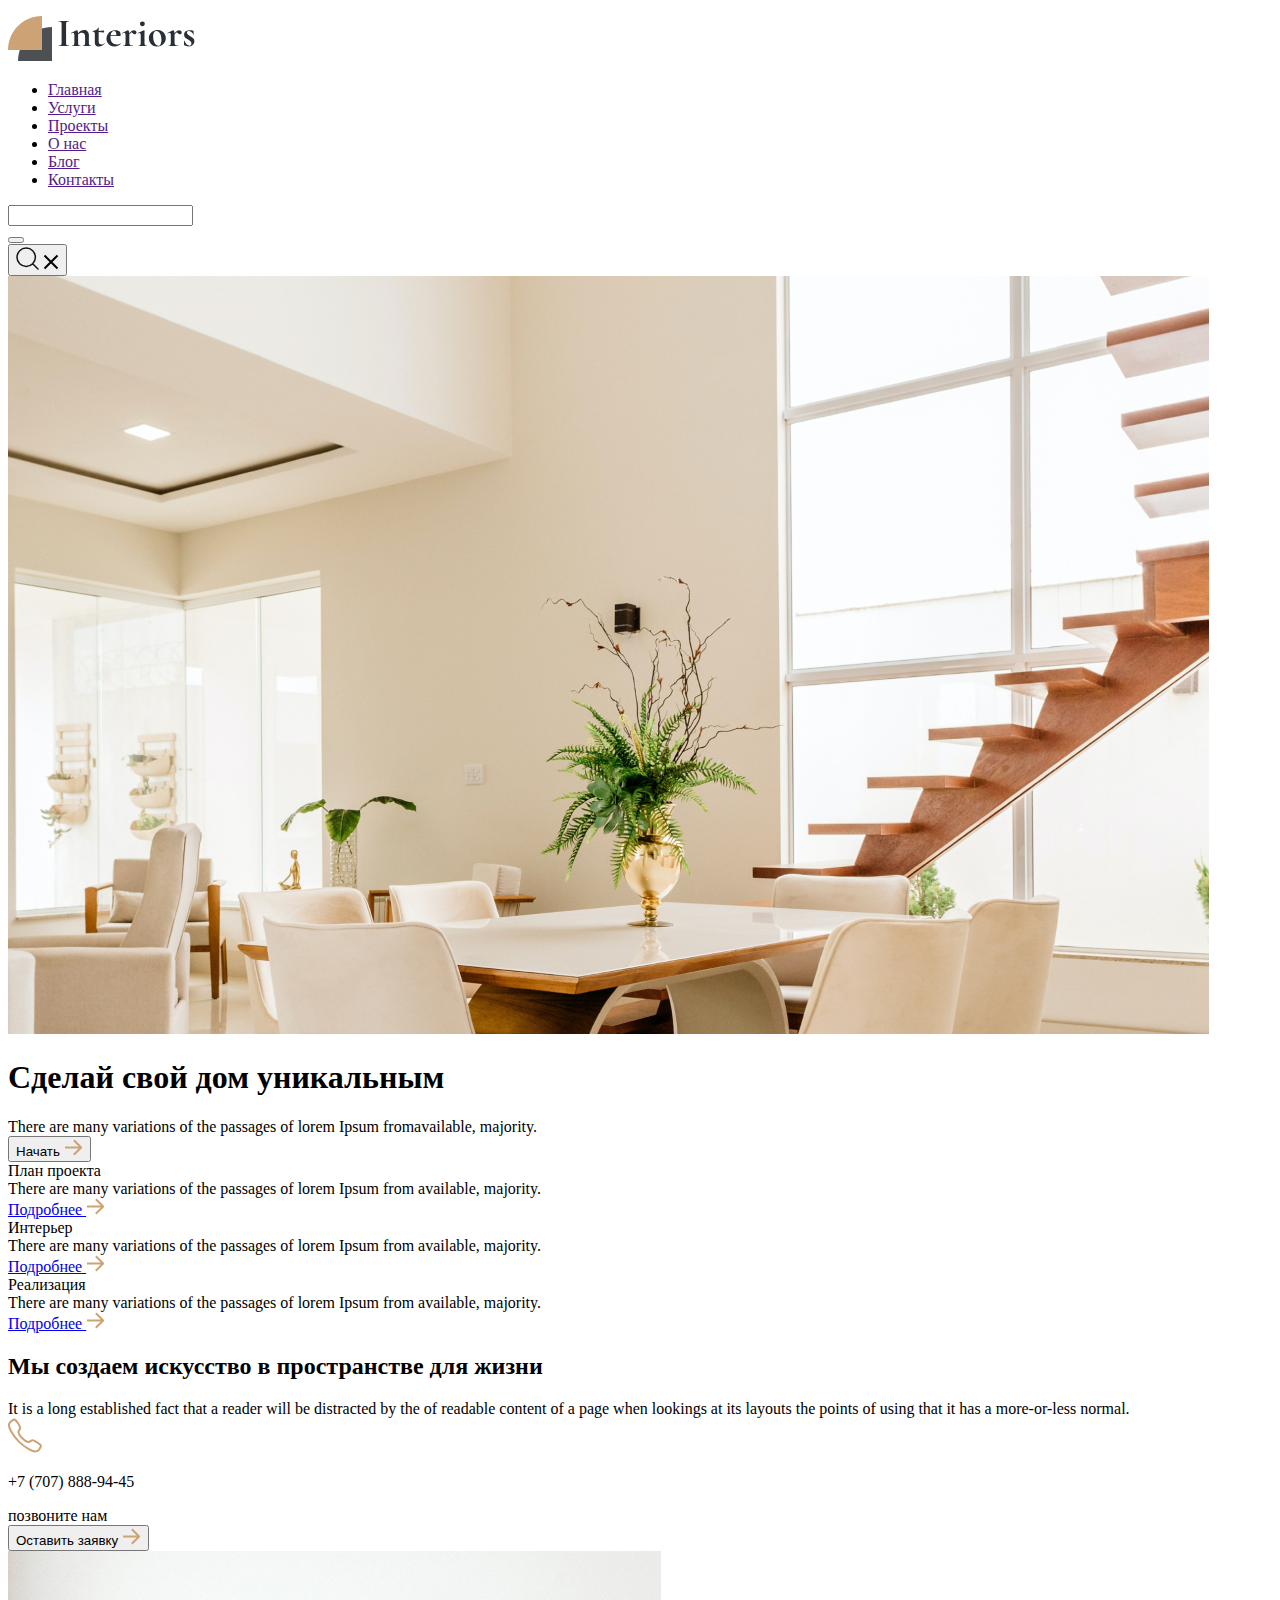
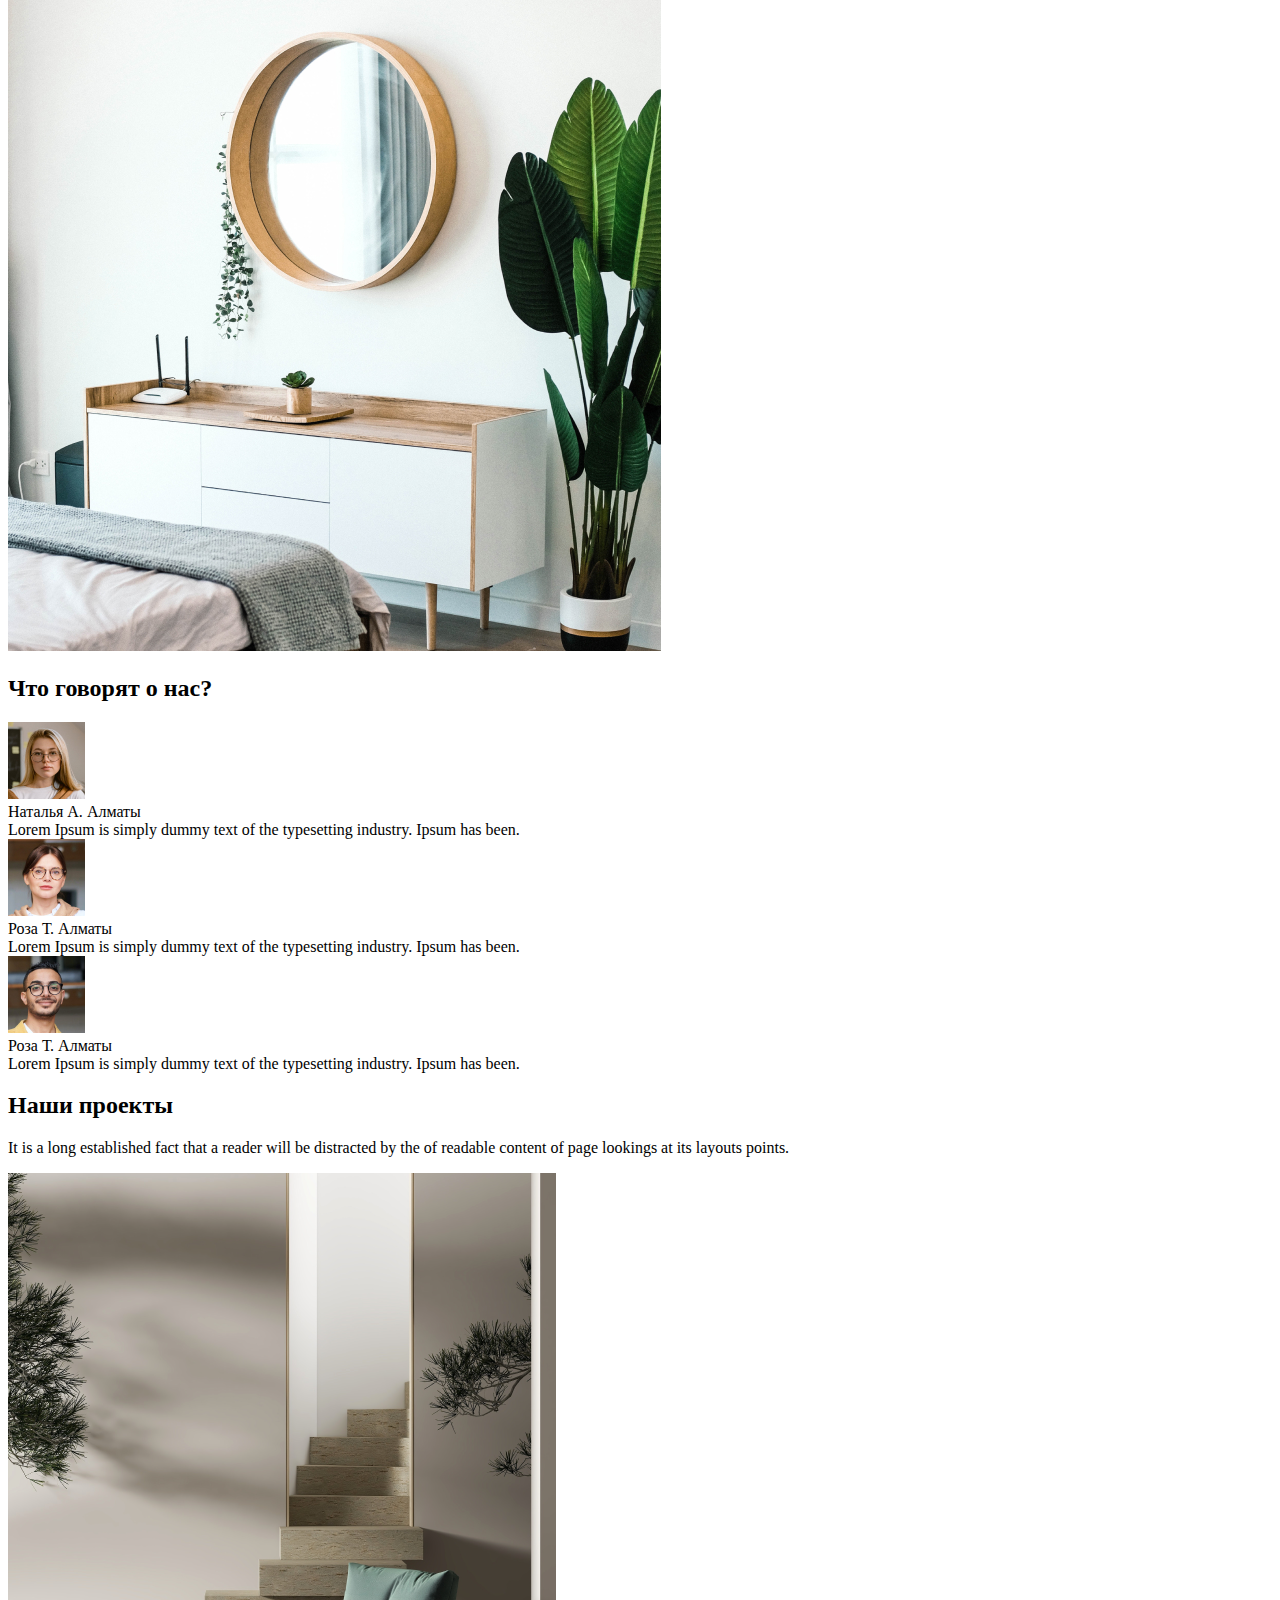
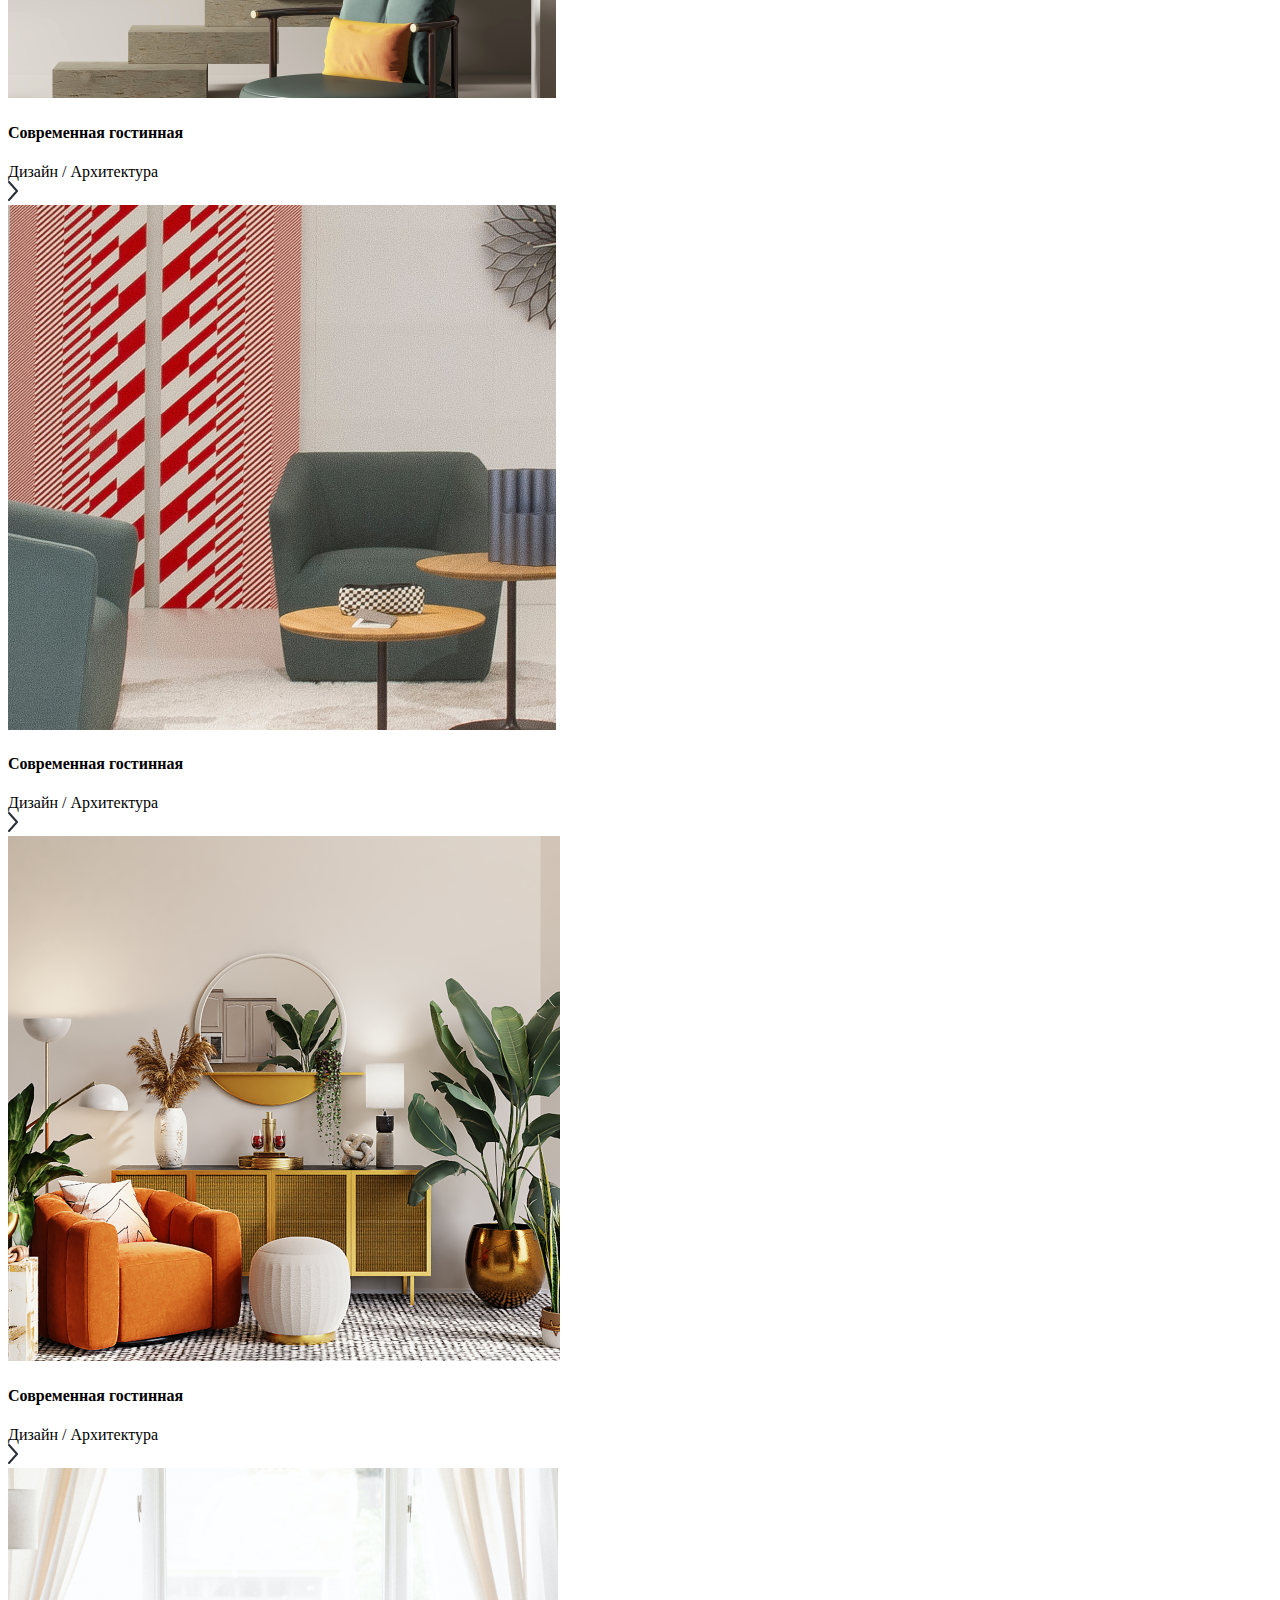
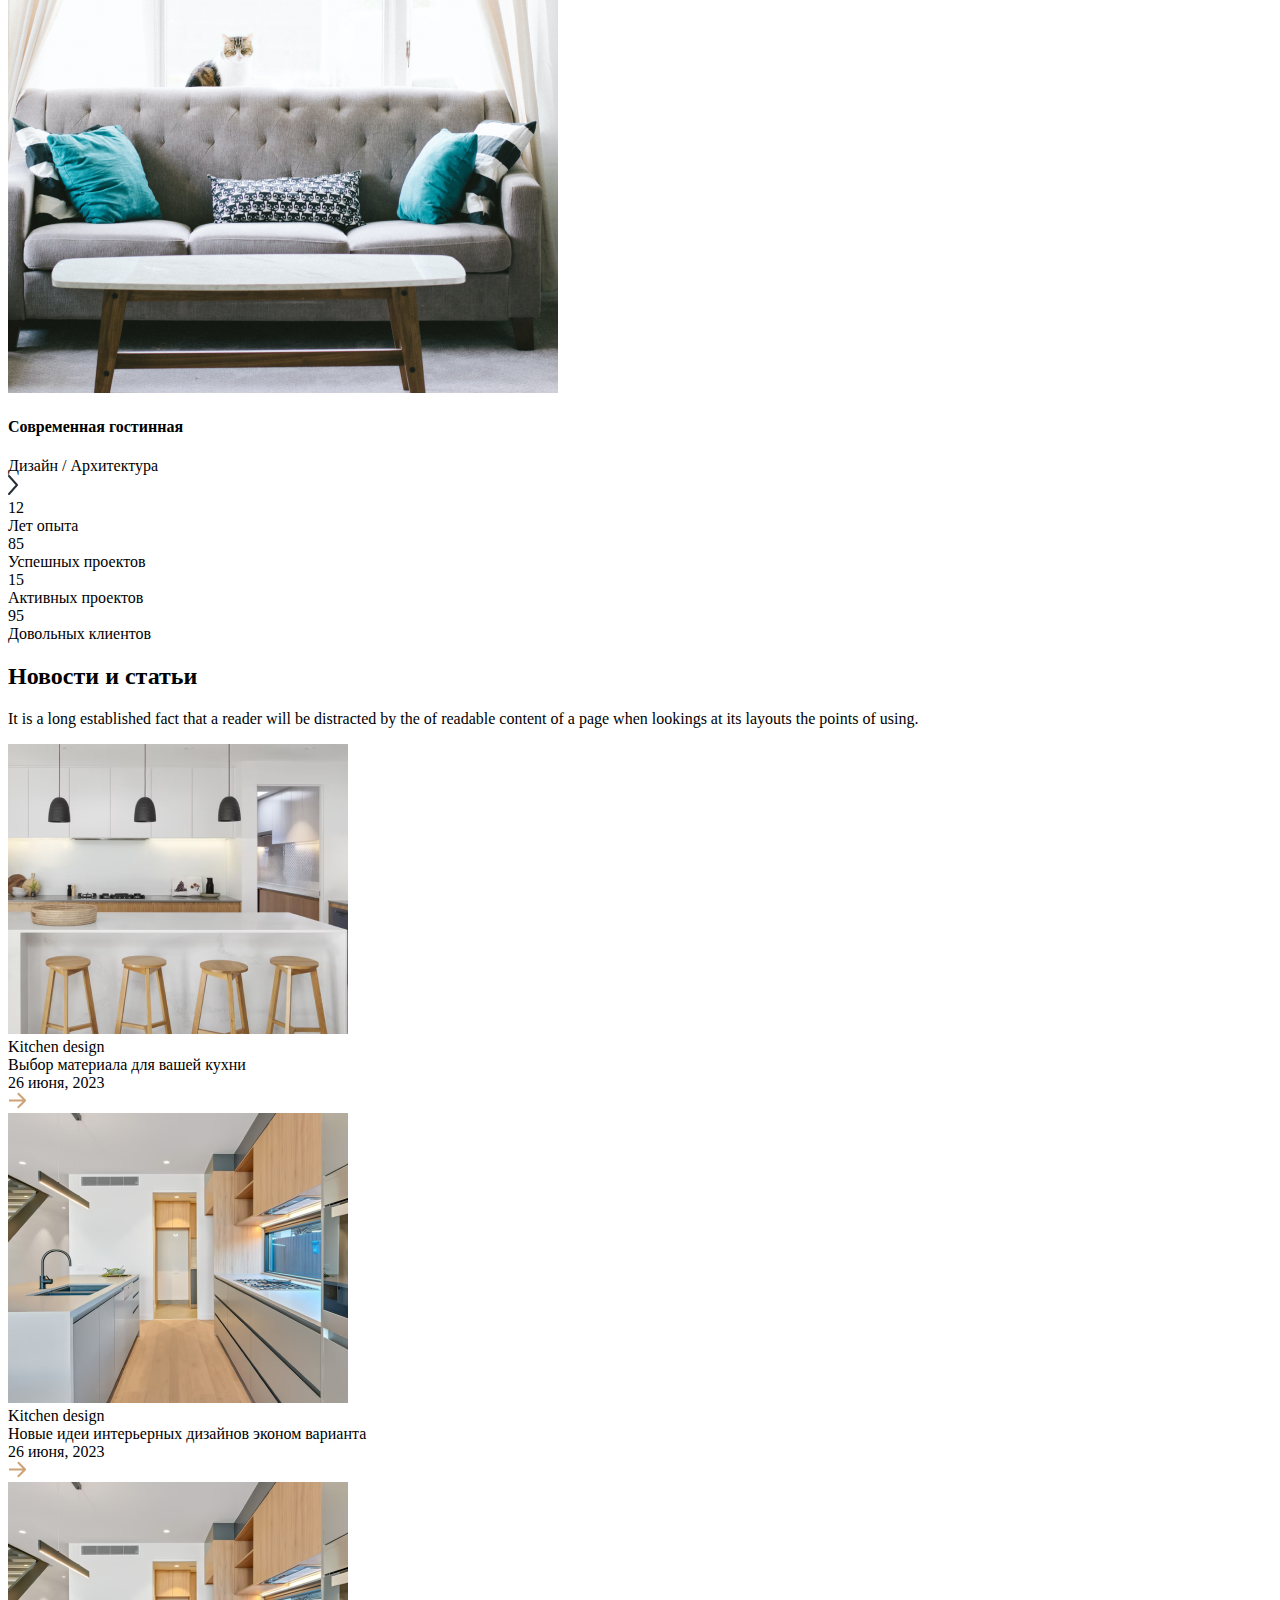
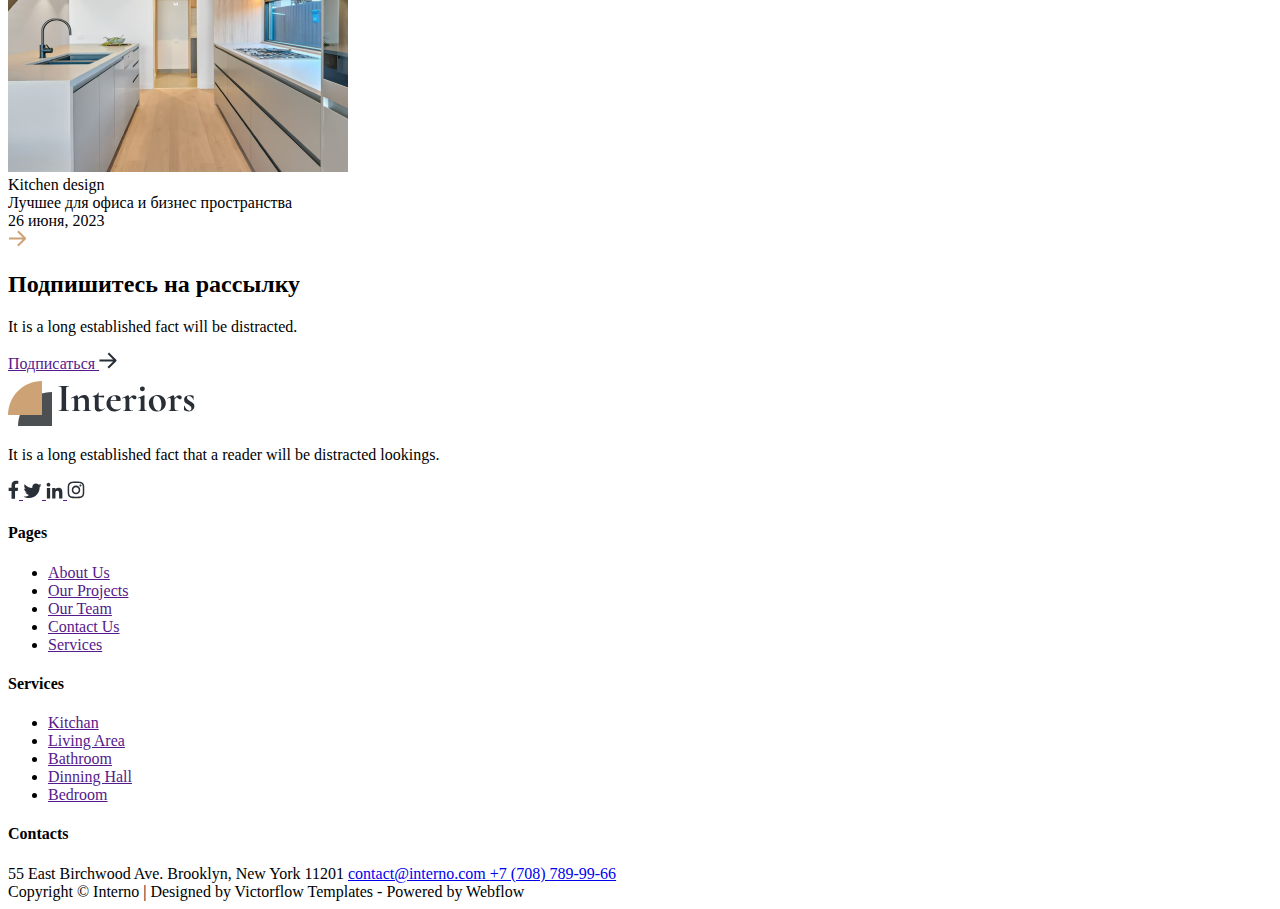
<file: src/index.html>
<!DOCTYPE html>
<html lang="en">
<head>
    <meta charset="UTF-8">
    <meta name="viewport" content="width=device-width, initial-scale=1.0">
    <link rel="preconnect" href="https://fonts.googleapis.com">
    <link rel="preconnect" href="https://fonts.gstatic.com" crossorigin>
    <link href="https://fonts.googleapis.com/css2?family=Cormorant+Garamond:wght@300;400;500;600;700&family=Jost:wght@100;200;300;400;500;600;700;800;900&display=swap" rel="stylesheet">
    <title>Document</title>
</head>
<body>
    <span class="line"></span><span class="line"></span><span class="line"></span><span class="line"></span>
    <header class="header ">
        <div class="container">
            <div class="row d-flex justify-content-between">
                <div class="header__logo col-md-3">
                    <img src="./assets/img/Logo.svg" alt="logo"/>
                </div>
                <div class="header__menu col-md-8">
                    <ul class="header__menu-list">
                        <li class="menu-item"><a href="">
                            Главная
                        </a></li>
                        <li class="menu-item"><a href="">
                            Услуги
                        </a></li>
                        <li class="menu-item"><a href="">
                            Проекты
                        </a></li>
                        <li class="menu-item"><a href="">
                            О нас 
                        </a></li>
                        <li class="menu-item"><a href="">
                            Блог
                        </a></li>
                        <li class="menu-item"><a href="">
                            Контакты
                        </a></li>
                    </ul>
                    <div class="header__search">
                        <form action="" class="header__search-form" style="width: 0px;">
                            <input type="text" class="header__search-field">
                            <button type="submit"></button>
                        </form>
                        <button class="header__search-btn js-show-search">
                            <img src="./assets/img/search.svg" alt="" class="icon icon-search _show">
                            <span class="icon icon-times _hide">
                                <svg width="16" height="16" viewBox="0 0 16 16" fill="none" xmlns="http://www.w3.org/2000/svg">
                                    <path d="M14.5 1.5L8 8M8 8L14.5 14.5M8 8L1.5 1.5M8 8L1.5 14.5" stroke="black" stroke-width="2"></path>
                                </svg>
                            </span>
                        </button>
                    </div>
                    
                </div>
                
            </div>
        </div>
    </header>
    <main class="main">
        <div class="hero">
            <div class="container">
                <div class="hero__wrapper">
                    <div class="hero__img">
                        <img src="./assets/img/Photo.png" alt="bg">
                    </div>
                    <div class="hero__info">
                        <h1 class="hero__title">
                            Сделай свой дом уникальным
                        </h1>
                        <div class="hero__descr">
                            There are many variations of the passages of
                                lorem Ipsum fromavailable, majority.
                        </div>
                        <button class="btn btn-main">
                            Начать 
                            <i>
                                <svg width="19" height="17" viewBox="0 0 19 17" fill="none" xmlns="http://www.w3.org/2000/svg">
                                    <path d="M2 8.43542L15.7232 8.29857M10.6182 1.91138L17.1412 8.43436L10.4868 15.0887" stroke="#CDA274" stroke-width="2" stroke-linecap="square" stroke-linejoin="round"/>
                                </svg>
                            </i>
                        </button>
                    </div>
                </div>
            </div>
        </div>
        <div class="advantages">
            <div class="container">
                <div class="advantages__wrapper">
                    <div class="advantages__item">
                        <div class="advantages__item-title">План проекта</div>
                        <div class="advantages__item-descr">
                            There are many variations of the passages of lorem Ipsum from available, majority.
                        </div>
                        <div class="advantages__item-link">
                            <a href="#">
                                Подробнее
                                <i>
                                    <svg width="19" height="17" viewBox="0 0 19 17" fill="none" xmlns="http://www.w3.org/2000/svg">
                                        <path d="M2 8.43542L15.7232 8.29857M10.6182 1.91138L17.1412 8.43436L10.4868 15.0887" stroke="#CDA274" stroke-width="2" stroke-linecap="square" stroke-linejoin="round"/>
                                    </svg>
                                </i>
                            </a>
                            
                        </div>
                    </div>
                    <div class="advantages__item">
                        <div class="advantages__item-title">
                            Интерьер
                        </div>
                        <div class="advantages__item-descr">
                            There are many variations of the passages of lorem Ipsum from available, majority.
                        </div>
                        <div class="advantages__item-link">
                            <a href="#">
                                Подробнее
                                <i>
                                    <svg width="19" height="17" viewBox="0 0 19 17" fill="none" xmlns="http://www.w3.org/2000/svg">
                                        <path d="M2 8.43542L15.7232 8.29857M10.6182 1.91138L17.1412 8.43436L10.4868 15.0887" stroke="#CDA274" stroke-width="2" stroke-linecap="square" stroke-linejoin="round"/>
                                    </svg>
                                </i>
                            </a>
                        </div>
                    </div>
                    <div class="advantages__item">
                        <div class="advantages__item-title">Реализация</div>
                        <div class="advantages__item-descr">
                            There are many variations of the passages of lorem Ipsum from available, majority.
                        </div>
                        <div class="advantages__item-link">
                            <a href="#">
                                Подробнее
                                <i>
                                    <svg width="19" height="17" viewBox="0 0 19 17" fill="none" xmlns="http://www.w3.org/2000/svg">
                                        <path d="M2 8.43542L15.7232 8.29857M10.6182 1.91138L17.1412 8.43436L10.4868 15.0887" stroke="#CDA274" stroke-width="2" stroke-linecap="square" stroke-linejoin="round"/>
                                    </svg>
                                </i>
                            </a>
                        </div>
                    </div>
                </div>
            </div>
        </div>
        <div class="art">
            <div class="container">
                <div class="art__wrapper">
                    <div class="art__left">
                        <h2 class="art__title">
                            Мы создаем искусство в пространстве для жизни
                        </h2>
                        <span class="art__descr">
                            It is a long established fact that a reader will be distracted by the of readable content of a page 
when lookings at its layouts the points of using 
that it has a more-or-less normal.
                        </span>
                        <div class="art__phone">
                            <a href="tel:+77770001122" class="call">
                                <svg width="34" height="35" viewBox="0 0 34 35" fill="none" xmlns="http://www.w3.org/2000/svg">
                                    <path d="M32.0012 26.5749C30.7796 25.3442 27.8211 23.5482 26.3857 22.8243C24.5164 21.8828 24.3625 21.8059 22.8933 22.8974C21.9133 23.6258 21.2617 24.2766 20.1148 24.032C18.9678 23.7874 16.4754 22.4082 14.2931 20.2329C12.1107 18.0576 10.6514 15.4931 10.4061 14.3501C10.1607 13.2071 10.8222 12.5632 11.5438 11.581C12.5607 10.1964 12.4838 9.96566 11.6145 8.09651C10.9368 6.64273 9.08833 3.71208 7.85291 2.49675C6.53134 1.19142 6.53134 1.42218 5.67979 1.77601C4.98652 2.06768 4.32141 2.42222 3.69281 2.8352C2.46201 3.65285 1.77892 4.33206 1.30122 5.35278C0.823513 6.37351 0.608893 8.76648 3.07588 13.2478C5.54286 17.7292 7.27367 20.0206 10.8561 23.5928C14.4385 27.1649 17.1931 29.0856 21.2202 31.344C26.2018 34.1339 28.1126 33.59 29.1365 33.1131C30.1604 32.6362 30.8427 31.9593 31.662 30.7286C32.076 30.1011 32.4314 29.4368 32.7235 28.7441C33.0781 27.8957 33.3089 27.8957 32.0012 26.5749Z" stroke="#CDA274" stroke-width="2" stroke-miterlimit="10"/>
                                </svg>                                    
                            </a>
                            <div class="phone-num">
                                <p class="num">+7 (707) 888-94-45</p>
                                <span class="descr">позвоните нам</span>
                            </div>
                        </div>
                        <button class="btn btn-main">
                            Оставить заявку 
                            <i>
                                <svg width="19" height="17" viewBox="0 0 19 17" fill="none" xmlns="http://www.w3.org/2000/svg">
                                    <path d="M2 8.43542L15.7232 8.29857M10.6182 1.91138L17.1412 8.43436L10.4868 15.0887" stroke="#CDA274" stroke-width="2" stroke-linecap="square" stroke-linejoin="round"/>
                                </svg>
                            </i>
                        </button>
                    </div>
                    <div class="art__right">
                        <img src="./assets/img/art.jpg" alt="art">
                    </div>
                </div>
            </div>
        </div>
        <div class="reviews">
            <div class="container">
                <div class="reviews__wrapper">
                    <h2 class="reviews__title">Что говорят о нас?</h2>
                    <div class="reviews__items">
                        <div class="item">
                            <div class="item-header">
                                <div class="ava">
                                    <img src="./assets/img/ava-1.jpg" alt="">
                                </div>
                                <div class="info">
                                    <span class="name">Наталья А.</span>
                                    <span class="city">Алматы</span>
                                </div>
                            </div>
                            <div class="item-txt">
                                Lorem Ipsum is simply dummy 
                                text of the typesetting industry. 
                                Ipsum has been.
                            </div>
                        </div>
                        <div class="item">
                            <div class="item-header">
                                <div class="ava">
                                    <img src="./assets/img/ava-2.jpg" alt="ava">
                                </div>
                                <div class="info">
                                    <span class="name">Роза Т.</span>
                                    <span class="city">Алматы</span>
                                </div>
                                
                            </div>
                            <div class="item-txt">
                                Lorem Ipsum is simply dummy 
                                text of the typesetting industry. 
                                Ipsum has been.
                            </div>
                        </div>
                        <div class="item">
                            <div class="item-header">
                                <div class="ava">
                                    <img src="./assets/img/ava-3.jpg" alt="ava">
                                </div>
                                <div class="info">
                                    <span class="name">Роза Т.</span>
                                    <span class="city">
                                        Алматы
                                    </span>
                                </div>
                            </div>
                            <div class="item-txt">
                                Lorem Ipsum is simply dummy 
                                    text of the typesetting industry. 
                                    Ipsum has been.
                            </div>
                        </div>
                    </div>
                </div>
            </div>
        </div>
        <div class="cases">
            <div class="container">
                <div class="cases__wrapper">
                    <h2 class="cases__title">Наши проекты</h2>
                    <p class="cases__subtitle">
                        It is a long established fact that a reader will be distracted by the of readable content of page  lookings at its layouts  points.
                    </p>
                    <div class="cases__inner">
                        <div class="cases__item">
                            <div class="cases__img">
                                <img src="./assets/img/Photo_1.png" alt="photo">
                            </div>
                            <div class="cases__info">
                                <div class="cases__info-descr">
                                    <h4 class="cases__info-title">Современная гостинная</h4>
                                    <span class="cases__info-place">Дизайн / Архитектура</span>
                                </div>
                                <a href="" class="cases__info-link">
                                    <svg width="10" height="20" viewBox="0 0 10 20" fill="none" xmlns="http://www.w3.org/2000/svg">
                                        <path d="M1 19L9 10L1 1" stroke="#292F36" stroke-width="2" stroke-linecap="round" stroke-linejoin="round"/>
                                    </svg>
                                </a>
                            </div>
                        </div>
                        <div class="cases__item">
                            <div class="cases__img">
                                <img src="./assets/img/Photo (1).png" alt="photo">
                            </div>
                            <div class="cases__info">
                                <div class="cases__info-descr">
                                    <h4 class="cases__info-title">Современная гостинная</h4>
                                    <span class="cases__info-place">Дизайн / Архитектура</span>
                                </div>
                                <a href="" class="cases__info-link">
                                    <svg width="10" height="20" viewBox="0 0 10 20" fill="none" xmlns="http://www.w3.org/2000/svg">
                                        <path d="M1 19L9 10L1 1" stroke="#292F36" stroke-width="2" stroke-linecap="round" stroke-linejoin="round"/>
                                    </svg>
                                </a>
                            </div>
                        </div>
                        <div class="cases__item">
                            <div class="cases__img">
                                <img src="./assets/img/Photo (2).png" alt="photo">
                            </div>
                            <div class="cases__info">
                                <div class="cases__info-descr">
                                    <h4 class="cases__info-title">Современная гостинная</h4>
                                    <span class="cases__info-place">Дизайн / Архитектура</span>
                                </div>
                                <a href="" class="cases__info-link">
                                    <svg width="10" height="20" viewBox="0 0 10 20" fill="none" xmlns="http://www.w3.org/2000/svg">
                                        <path d="M1 19L9 10L1 1" stroke="#292F36" stroke-width="2" stroke-linecap="round" stroke-linejoin="round"/>
                                    </svg>
                                </a>
                            </div>
                        </div>
                        <div class="cases__item">
                            <div class="cases__img">
                                <img src="./assets/img/Photo (3).png" alt="">
                            </div>
                            <div class="cases__info">
                                <div class="cases__info-descr">
                                    <h4 class="cases__info-title">Современная гостинная</h4>
                                    <span class="cases__info-place">Дизайн / Архитектура</span>
                                </div>
                                <a href="" class="cases__info-link">
                                    <svg width="10" height="20" viewBox="0 0 10 20" fill="none" xmlns="http://www.w3.org/2000/svg">
                                        <path d="M1 19L9 10L1 1" stroke="#292F36" stroke-width="2" stroke-linecap="round" stroke-linejoin="round"/>
                                    </svg>
                                </a>
                            </div>
                        </div>
                    </div>
                </div>
            </div>
        </div>
        <div class="stats">
            <div class="container">
                <div class="stats__wrapper">
                    <div class="stats__item">
                        <div class="digit">12</div>
                        <div class="descr">Лет опыта</div>
                    </div>
                    <div class="stats__item">
                        <div class="digit">85</div>
                        <div class="descr">Успешных проектов</div>
                    </div>
                    <div class="stats__item">
                        <div class="digit">15</div>
                        <div class="descr">Активных проектов</div>
                    </div>
                    <div class="stats__item">
                        <div class="digit">95</div>
                        <div class="descr">Довольных клиентов</div>
                    </div>
                </div>
            </div>
        </div>
        <div class="news">
            <div class="container">
                <div class="news__wrapper">
                    <h2 class="news__title">Новости и статьи</h2>
                    <p class="news__subtitle">It is a long established fact that a reader will be distracted by the of readable content of a page when lookings at its layouts the points of using.</p>
                    <div class="news__inner">
                        <div class="news__item">
                            <div class="news__item-img">
                                <img src="./assets/img/article_1.png" alt="img">
                                <div class="label">Kitchen design</div>
                            </div>
                            <div class="news__item-info">
                                <div class="news__item-title">Выбор материала для вашей кухни</div>
                                <div class="news__item-bottom">
                                
                                    <div class="date">26 июня, 2023 </div>
                                    <a href="" class="link">
                                        <i>
                                            <svg width="19" height="17" viewBox="0 0 19 17" fill="none" xmlns="http://www.w3.org/2000/svg">
                                                <path d="M2 8.43542L15.7232 8.29857M10.6182 1.91138L17.1412 8.43436L10.4868 15.0887" stroke="#CDA274" stroke-width="2" stroke-linecap="square" stroke-linejoin="round"/>
                                            </svg>
                                        </i>
                                    </a>
                                </div>
                                </div>
                            </div>
                        <div class="news__item">
                            <div class="news__item-img">
                                <img src="./assets/img/article_2.png" alt="img">
                                <div class="label">Kitchen design</div>
                            </div>
                            <div class="news__item-info">
                                <div class="news__item-title">Новые идеи интерьерных дизайнов эконом варианта</div>
                                <div class="news__item-bottom">
                                    <div class="date">26 июня, 2023</div>
                                    <a href="" class="link">
                                        <i>
                                            <svg width="19" height="17" viewBox="0 0 19 17" fill="none" xmlns="http://www.w3.org/2000/svg">
                                                <path d="M2 8.43542L15.7232 8.29857M10.6182 1.91138L17.1412 8.43436L10.4868 15.0887" stroke="#CDA274" stroke-width="2" stroke-linecap="square" stroke-linejoin="round"/>
                                            </svg>
                                        </i>
                                    </a>
                                </div>
                            </div>
                        </div>
                        <div class="news__item">
                            <div class="news__item-img">
                                <img src="./assets/img/article_2.png" alt="img">
                                <div class="label">Kitchen design</div>
                            </div>
                            <div class="news__item-info">
                                <div class="news__item-title">
                                    Лучшее для офиса и бизнес пространства
                                </div>
                                <div class="news__item-bottom">
                                    <div class="date">26 июня, 2023</div>
                                    <a href="" class="link">
                                        <i>
                                            <svg width="19" height="17" viewBox="0 0 19 17" fill="none" xmlns="http://www.w3.org/2000/svg">
                                                <path d="M2 8.43542L15.7232 8.29857M10.6182 1.91138L17.1412 8.43436L10.4868 15.0887" stroke="#CDA274" stroke-width="2" stroke-linecap="square" stroke-linejoin="round"/>
                                            </svg>
                                        </i>
                                    </a>
                                </div>
                            </div>
                        </div>
                    </div>
                </div>
            </div>
        </div>
        <div class="subscribe">
            <div class="container">
                <div class="subscribe__wrapper">
                    <h2 class="subscribe__title">Подпишитесь на рассылку</h2>
                    <p class="subscribe__subtitle">It is a long established fact  will be distracted.</p>
                    <a href="" class="btn subscribe__button">Подписаться 
                        <i>
                            <svg width="18" height="17" viewBox="0 0 18 17" fill="none" xmlns="http://www.w3.org/2000/svg">
                            <path d="M1.42941 8.43542L15.1526 8.29857M10.0476 1.91138L16.5706 8.43436L9.91618 15.0887" stroke="#292F36" stroke-width="2" stroke-linecap="square" stroke-linejoin="round"/>
                            </svg>
                        </i>
                    </a>
                </div>
            </div>
        </div>
    </main>
    <footer class="footer">
        <div class="container">
            <div class="footer__wrapper">
                <div class="footer__top">
                    <div class="footer__col">
                        <div class="footer__logo"><a href=""><img src="./assets/img/Logo.svg" alt="logo"/></a></div>
                        <p class="footer__descr">It is a long established fact that a reader will be distracted lookings.</p>
                        <div class="footer__social">
                            <a href=""><i>
                                <svg width="11" height="19" viewBox="0 0 11 19" fill="none" xmlns="http://www.w3.org/2000/svg">
                                    <path d="M9.68359 10.875H7.04688V18.75H3.53125V10.875H0.648438V7.64062H3.53125V5.14453C3.53125 2.33203 5.21875 0.75 7.78516 0.75C9.01562 0.75 10.3164 0.996094 10.3164 0.996094V3.77344H8.875C7.46875 3.77344 7.04688 4.61719 7.04688 5.53125V7.64062H10.1758L9.68359 10.875Z" fill="#292F36"/>
                                    </svg>                                    
                            </i></a>
                            <a href=""><i>
                                <svg width="19" height="16" viewBox="0 0 19 16" fill="none" xmlns="http://www.w3.org/2000/svg">
                                    <path d="M16.6367 4.09375C16.6367 4.26953 16.6367 4.41016 16.6367 4.58594C16.6367 9.47266 12.9453 15.0625 6.16016 15.0625C4.05078 15.0625 2.11719 14.4648 0.5 13.4102C0.78125 13.4453 1.0625 13.4805 1.37891 13.4805C3.10156 13.4805 4.68359 12.8828 5.94922 11.8984C4.33203 11.8633 2.96094 10.8086 2.50391 9.33203C2.75 9.36719 2.96094 9.40234 3.20703 9.40234C3.52344 9.40234 3.875 9.33203 4.15625 9.26172C2.46875 8.91016 1.20312 7.43359 1.20312 5.64062V5.60547C1.69531 5.88672 2.29297 6.02734 2.89062 6.0625C1.87109 5.39453 1.23828 4.26953 1.23828 3.00391C1.23828 2.30078 1.41406 1.66797 1.73047 1.14062C3.55859 3.35547 6.30078 4.83203 9.35938 5.00781C9.28906 4.72656 9.25391 4.44531 9.25391 4.16406C9.25391 2.125 10.9062 0.472656 12.9453 0.472656C14 0.472656 14.9492 0.894531 15.6523 1.63281C16.4609 1.45703 17.2695 1.14062 17.9727 0.71875C17.6914 1.59766 17.1289 2.30078 16.3555 2.75781C17.0938 2.6875 17.832 2.47656 18.4648 2.19531C17.9727 2.93359 17.3398 3.56641 16.6367 4.09375Z" fill="#292F36"/>
                                    </svg>                                    
                            </i></a>
                            <a href=""><i>
                                <svg width="17" height="17" viewBox="0 0 17 17" fill="none" xmlns="http://www.w3.org/2000/svg">
                                    <path d="M4.14062 16.5V5.98828H0.871094V16.5H4.14062ZM2.48828 4.58203C3.54297 4.58203 4.38672 3.70312 4.38672 2.64844C4.38672 1.62891 3.54297 0.785156 2.48828 0.785156C1.46875 0.785156 0.625 1.62891 0.625 2.64844C0.625 3.70312 1.46875 4.58203 2.48828 4.58203ZM16.3398 16.5H16.375V10.7344C16.375 7.92188 15.7422 5.74219 12.4375 5.74219C10.8555 5.74219 9.80078 6.62109 9.34375 7.42969H9.30859V5.98828H6.17969V16.5H9.44922V11.2969C9.44922 9.92578 9.69531 8.625 11.3828 8.625C13.0703 8.625 13.1055 10.1719 13.1055 11.4023V16.5H16.3398Z" fill="#292F36"/>
                                    </svg>                                    
                            </i></a>
                            <a href=""><i>
                                <svg width="18" height="18" viewBox="0 0 18 18" fill="none" xmlns="http://www.w3.org/2000/svg">
                                    <path d="M9 4.60742C6.625 4.60742 4.73242 6.53711 4.73242 8.875C4.73242 11.25 6.625 13.1426 9 13.1426C11.3379 13.1426 13.2676 11.25 13.2676 8.875C13.2676 6.53711 11.3379 4.60742 9 4.60742ZM9 11.6582C7.47852 11.6582 6.2168 10.4336 6.2168 8.875C6.2168 7.35352 7.44141 6.12891 9 6.12891C10.5215 6.12891 11.7461 7.35352 11.7461 8.875C11.7461 10.4336 10.5215 11.6582 9 11.6582ZM14.418 4.45898C14.418 3.90234 13.9727 3.45703 13.416 3.45703C12.8594 3.45703 12.4141 3.90234 12.4141 4.45898C12.4141 5.01562 12.8594 5.46094 13.416 5.46094C13.9727 5.46094 14.418 5.01562 14.418 4.45898ZM17.2383 5.46094C17.1641 4.125 16.8672 2.9375 15.9023 1.97266C14.9375 1.00781 13.75 0.710938 12.4141 0.636719C11.041 0.5625 6.92188 0.5625 5.54883 0.636719C4.21289 0.710938 3.0625 1.00781 2.06055 1.97266C1.0957 2.9375 0.798828 4.125 0.724609 5.46094C0.650391 6.83398 0.650391 10.9531 0.724609 12.3262C0.798828 13.6621 1.0957 14.8125 2.06055 15.8145C3.0625 16.7793 4.21289 17.0762 5.54883 17.1504C6.92188 17.2246 11.041 17.2246 12.4141 17.1504C13.75 17.0762 14.9375 16.7793 15.9023 15.8145C16.8672 14.8125 17.1641 13.6621 17.2383 12.3262C17.3125 10.9531 17.3125 6.83398 17.2383 5.46094ZM15.457 13.7734C15.1973 14.5156 14.6035 15.0723 13.8984 15.3691C12.7852 15.8145 10.1875 15.7031 9 15.7031C7.77539 15.7031 5.17773 15.8145 4.10156 15.3691C3.35938 15.0723 2.80273 14.5156 2.50586 13.7734C2.06055 12.6973 2.17188 10.0996 2.17188 8.875C2.17188 7.6875 2.06055 5.08984 2.50586 3.97656C2.80273 3.27148 3.35938 2.71484 4.10156 2.41797C5.17773 1.97266 7.77539 2.08398 9 2.08398C10.1875 2.08398 12.7852 1.97266 13.8984 2.41797C14.6035 2.67773 15.1602 3.27148 15.457 3.97656C15.9023 5.08984 15.791 7.6875 15.791 8.875C15.791 10.0996 15.9023 12.6973 15.457 13.7734Z" fill="#292F36"/>
                                    </svg>                                    
                            </i></a>
                        </div>
                    </div>
                    <div class="footer__col">
                        <h4 class="col-title">
                            Pages
                        </h4>
                        <ul class="footer__menu">
                            <li><a href="">About Us</a></li>
                            <li><a href=""> Our Projects</a></li>
                            <li><a href="">Our Team</a></li>
                            <li><a href="">Contact Us</a></li>
                            <li><a href="">Services</a></li>
                        </ul>
                    </div>
                    <div class="footer__col">
                        <h4 class="col-title">
                            Services
                        </h4>
                        <ul class="footer__menu">
                            <li><a href="">Kitchan</a></li>
                            <li><a href="">Living Area</a></li>
                            <li><a href="">Bathroom</a></li>
                            <li><a href="">Dinning Hall</a></li>
                            <li><a href="">Bedroom</a></li>
                        </ul>
                    </div>
                    <div class="footer__col">
                        <h4 class="col-title">
                            Contacts
                        </h4>
                        <span class="address">
                            55 East Birchwood Ave. Brooklyn, New York 11201
                        </span>
                        <a href="mailto:contact@interno.com" class="email">
                            contact@interno.com
                        </a>
                        <a href="tel:+77087899966" class="phone">+7 (708) 789-99-66</a>
                    </div>
                </div>
                <div class="footer__bottom">Copyright © Interno | Designed by Victorflow Templates - Powered by Webflow</div>
            </div>
        </div>
    </footer>
</body>
</html>
</file>
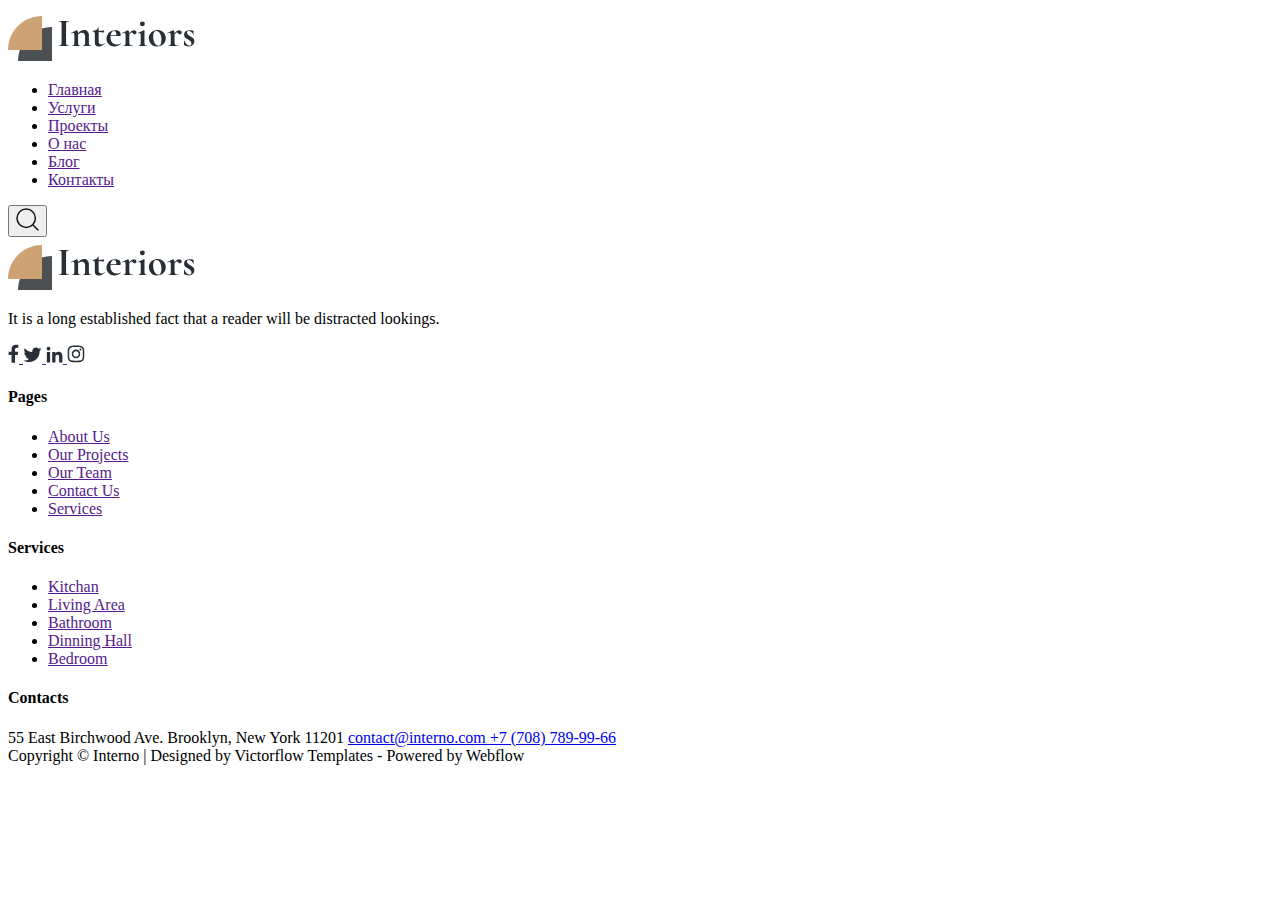
<file: src/second.html>
<!DOCTYPE html>
<html lang="en">
<head>
    <meta charset="UTF-8">
    <meta name="viewport" content="width=device-width, initial-scale=1.0">
    <title>Document</title>
</head>
<body>
    <header class="header ">
        <div class="container">
            <div class="row d-flex justify-content-between">
                <div class="header__logo col-md-3">
                    <img src="./assets/img/Logo.svg" alt="logo"/>
                </div>
                <div class="header__menu col-md-8">
                    <ul class="header__menu-list">
                        <li class="menu-item"><a href="">
                            Главная
                        </a></li>
                        <li class="menu-item"><a href="">
                            Услуги
                        </a></li>
                        <li class="menu-item"><a href="">
                            Проекты
                        </a></li>
                        <li class="menu-item"><a href="">
                            О нас 
                        </a></li>
                        <li class="menu-item"><a href="">
                            Блог
                        </a></li>
                        <li class="menu-item"><a href="">
                            Контакты
                        </a></li>
                    </ul>
                    <div class="header__search">
                        <button>
                            <img src="./assets/img/search.svg" alt="">
                        </button>
                    </div>
                </div>
            </div>
        </div>
    </header>
    <footer class="footer">
        <div class="container">
            <div class="footer__wrapper">
                <div class="footer__top">
                    <div class="footer__col">
                        <div class="footer__logo"><a href=""><img src="./assets/img/Logo.svg" alt="logo"/></a></div>
                        <p class="footer__descr">It is a long established fact that a reader will be distracted lookings.</p>
                        <div class="footer__social">
                            <a href=""><i>
                                <svg width="11" height="19" viewBox="0 0 11 19" fill="none" xmlns="http://www.w3.org/2000/svg">
                                    <path d="M9.68359 10.875H7.04688V18.75H3.53125V10.875H0.648438V7.64062H3.53125V5.14453C3.53125 2.33203 5.21875 0.75 7.78516 0.75C9.01562 0.75 10.3164 0.996094 10.3164 0.996094V3.77344H8.875C7.46875 3.77344 7.04688 4.61719 7.04688 5.53125V7.64062H10.1758L9.68359 10.875Z" fill="#292F36"/>
                                    </svg>                                    
                            </i></a>
                            <a href=""><i>
                                <svg width="19" height="16" viewBox="0 0 19 16" fill="none" xmlns="http://www.w3.org/2000/svg">
                                    <path d="M16.6367 4.09375C16.6367 4.26953 16.6367 4.41016 16.6367 4.58594C16.6367 9.47266 12.9453 15.0625 6.16016 15.0625C4.05078 15.0625 2.11719 14.4648 0.5 13.4102C0.78125 13.4453 1.0625 13.4805 1.37891 13.4805C3.10156 13.4805 4.68359 12.8828 5.94922 11.8984C4.33203 11.8633 2.96094 10.8086 2.50391 9.33203C2.75 9.36719 2.96094 9.40234 3.20703 9.40234C3.52344 9.40234 3.875 9.33203 4.15625 9.26172C2.46875 8.91016 1.20312 7.43359 1.20312 5.64062V5.60547C1.69531 5.88672 2.29297 6.02734 2.89062 6.0625C1.87109 5.39453 1.23828 4.26953 1.23828 3.00391C1.23828 2.30078 1.41406 1.66797 1.73047 1.14062C3.55859 3.35547 6.30078 4.83203 9.35938 5.00781C9.28906 4.72656 9.25391 4.44531 9.25391 4.16406C9.25391 2.125 10.9062 0.472656 12.9453 0.472656C14 0.472656 14.9492 0.894531 15.6523 1.63281C16.4609 1.45703 17.2695 1.14062 17.9727 0.71875C17.6914 1.59766 17.1289 2.30078 16.3555 2.75781C17.0938 2.6875 17.832 2.47656 18.4648 2.19531C17.9727 2.93359 17.3398 3.56641 16.6367 4.09375Z" fill="#292F36"/>
                                    </svg>                                    
                            </i></a>
                            <a href=""><i>
                                <svg width="17" height="17" viewBox="0 0 17 17" fill="none" xmlns="http://www.w3.org/2000/svg">
                                    <path d="M4.14062 16.5V5.98828H0.871094V16.5H4.14062ZM2.48828 4.58203C3.54297 4.58203 4.38672 3.70312 4.38672 2.64844C4.38672 1.62891 3.54297 0.785156 2.48828 0.785156C1.46875 0.785156 0.625 1.62891 0.625 2.64844C0.625 3.70312 1.46875 4.58203 2.48828 4.58203ZM16.3398 16.5H16.375V10.7344C16.375 7.92188 15.7422 5.74219 12.4375 5.74219C10.8555 5.74219 9.80078 6.62109 9.34375 7.42969H9.30859V5.98828H6.17969V16.5H9.44922V11.2969C9.44922 9.92578 9.69531 8.625 11.3828 8.625C13.0703 8.625 13.1055 10.1719 13.1055 11.4023V16.5H16.3398Z" fill="#292F36"/>
                                    </svg>                                    
                            </i></a>
                            <a href=""><i>
                                <svg width="18" height="18" viewBox="0 0 18 18" fill="none" xmlns="http://www.w3.org/2000/svg">
                                    <path d="M9 4.60742C6.625 4.60742 4.73242 6.53711 4.73242 8.875C4.73242 11.25 6.625 13.1426 9 13.1426C11.3379 13.1426 13.2676 11.25 13.2676 8.875C13.2676 6.53711 11.3379 4.60742 9 4.60742ZM9 11.6582C7.47852 11.6582 6.2168 10.4336 6.2168 8.875C6.2168 7.35352 7.44141 6.12891 9 6.12891C10.5215 6.12891 11.7461 7.35352 11.7461 8.875C11.7461 10.4336 10.5215 11.6582 9 11.6582ZM14.418 4.45898C14.418 3.90234 13.9727 3.45703 13.416 3.45703C12.8594 3.45703 12.4141 3.90234 12.4141 4.45898C12.4141 5.01562 12.8594 5.46094 13.416 5.46094C13.9727 5.46094 14.418 5.01562 14.418 4.45898ZM17.2383 5.46094C17.1641 4.125 16.8672 2.9375 15.9023 1.97266C14.9375 1.00781 13.75 0.710938 12.4141 0.636719C11.041 0.5625 6.92188 0.5625 5.54883 0.636719C4.21289 0.710938 3.0625 1.00781 2.06055 1.97266C1.0957 2.9375 0.798828 4.125 0.724609 5.46094C0.650391 6.83398 0.650391 10.9531 0.724609 12.3262C0.798828 13.6621 1.0957 14.8125 2.06055 15.8145C3.0625 16.7793 4.21289 17.0762 5.54883 17.1504C6.92188 17.2246 11.041 17.2246 12.4141 17.1504C13.75 17.0762 14.9375 16.7793 15.9023 15.8145C16.8672 14.8125 17.1641 13.6621 17.2383 12.3262C17.3125 10.9531 17.3125 6.83398 17.2383 5.46094ZM15.457 13.7734C15.1973 14.5156 14.6035 15.0723 13.8984 15.3691C12.7852 15.8145 10.1875 15.7031 9 15.7031C7.77539 15.7031 5.17773 15.8145 4.10156 15.3691C3.35938 15.0723 2.80273 14.5156 2.50586 13.7734C2.06055 12.6973 2.17188 10.0996 2.17188 8.875C2.17188 7.6875 2.06055 5.08984 2.50586 3.97656C2.80273 3.27148 3.35938 2.71484 4.10156 2.41797C5.17773 1.97266 7.77539 2.08398 9 2.08398C10.1875 2.08398 12.7852 1.97266 13.8984 2.41797C14.6035 2.67773 15.1602 3.27148 15.457 3.97656C15.9023 5.08984 15.791 7.6875 15.791 8.875C15.791 10.0996 15.9023 12.6973 15.457 13.7734Z" fill="#292F36"/>
                                    </svg>                                    
                            </i></a>
                        </div>
                    </div>
                    <div class="footer__col">
                        <h4 class="col-title">
                            Pages
                        </h4>
                        <ul class="footer__menu">
                            <li><a href="">About Us</a></li>
                            <li><a href=""> Our Projects</a></li>
                            <li><a href="">Our Team</a></li>
                            <li><a href="">Contact Us</a></li>
                            <li><a href="">Services</a></li>
                        </ul>
                    </div>
                    <div class="footer__col">
                        <h4 class="col-title">
                            Services
                        </h4>
                        <ul class="footer__menu">
                            <li><a href="">Kitchan</a></li>
                            <li><a href="">Living Area</a></li>
                            <li><a href="">Bathroom</a></li>
                            <li><a href="">Dinning Hall</a></li>
                            <li><a href="">Bedroom</a></li>
                        </ul>
                    </div>
                    <div class="footer__col">
                        <h4 class="col-title">
                            Contacts
                        </h4>
                        <span class="address">
                            55 East Birchwood Ave. Brooklyn, New York 11201
                        </span>
                        <a href="mailto:contact@interno.com" class="email">
                            contact@interno.com
                        </a>
                        <a href="tel:+77087899966" class="phone">+7 (708) 789-99-66</a>
                    </div>
                </div>
                <div class="footer__bottom">Copyright © Interno | Designed by Victorflow Templates - Powered by Webflow</div>
            </div>
        </div>
    </footer>
</body>
</html>
</file>
